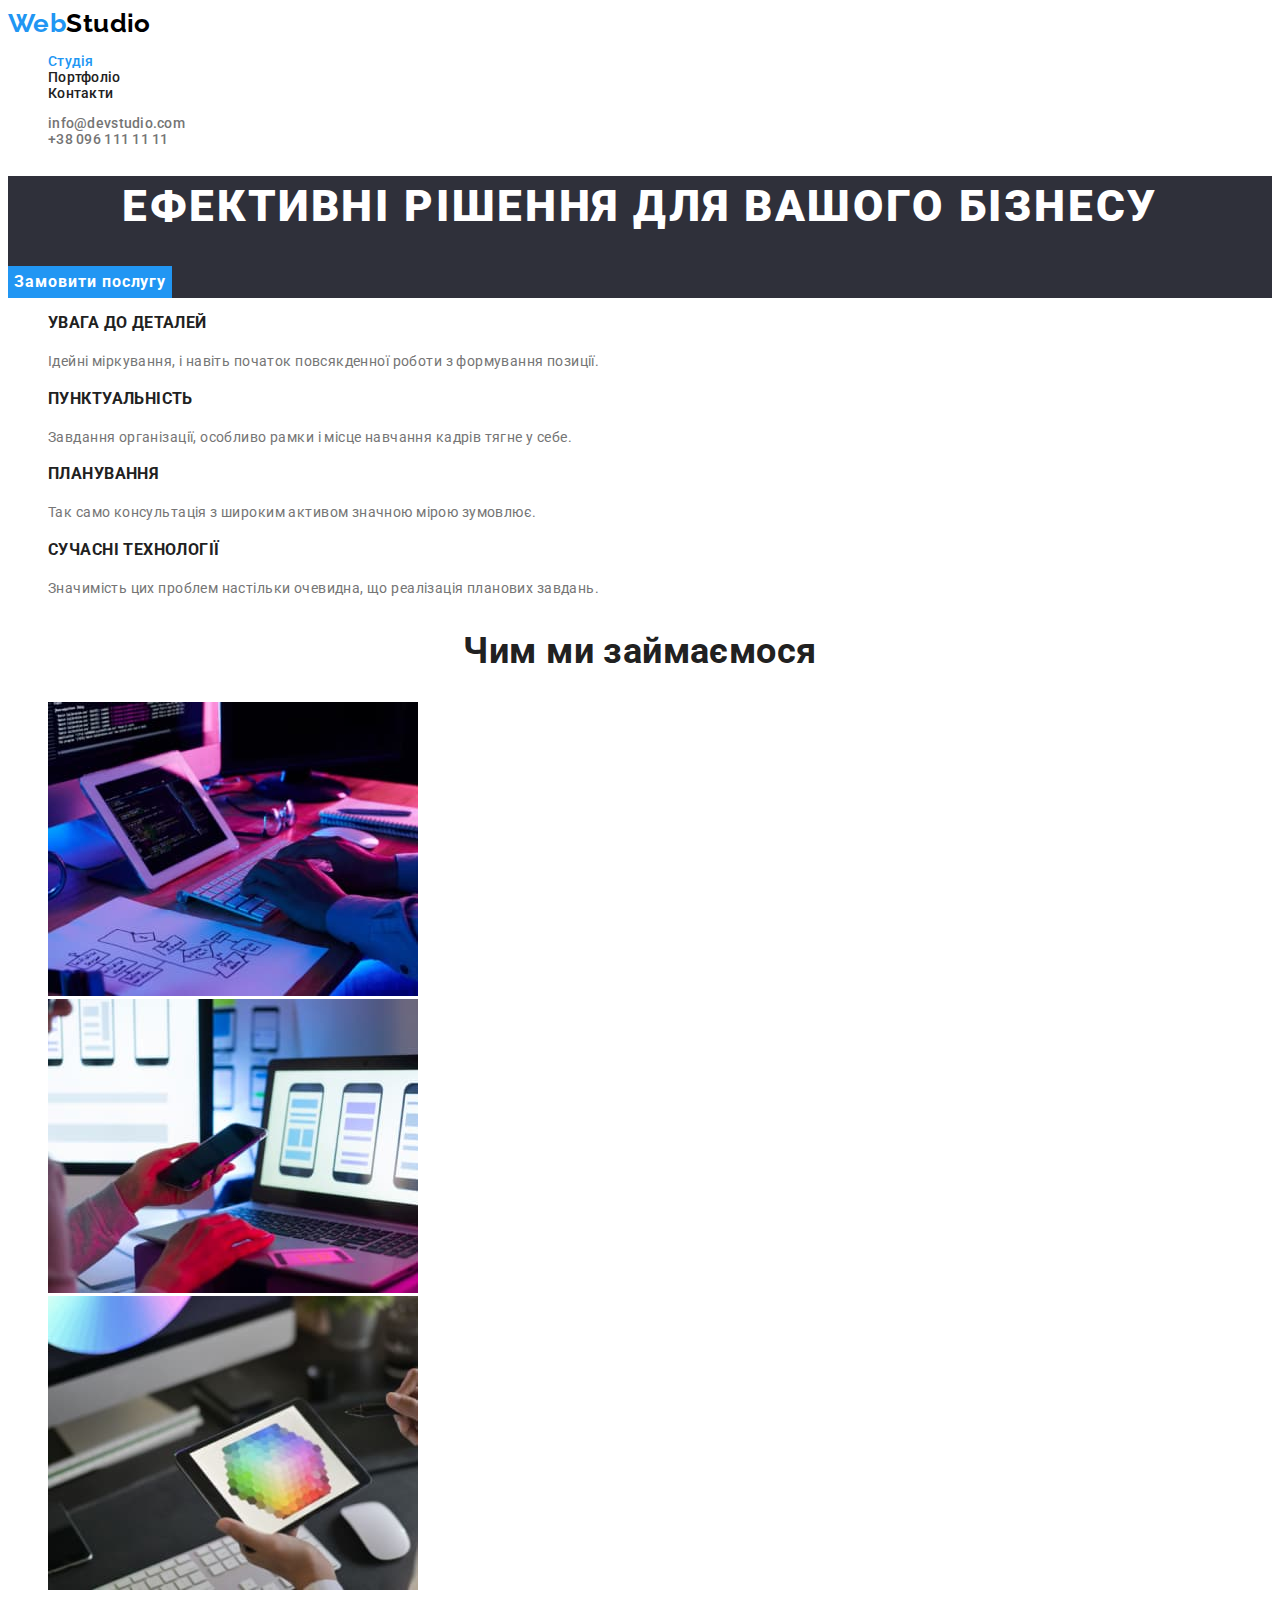
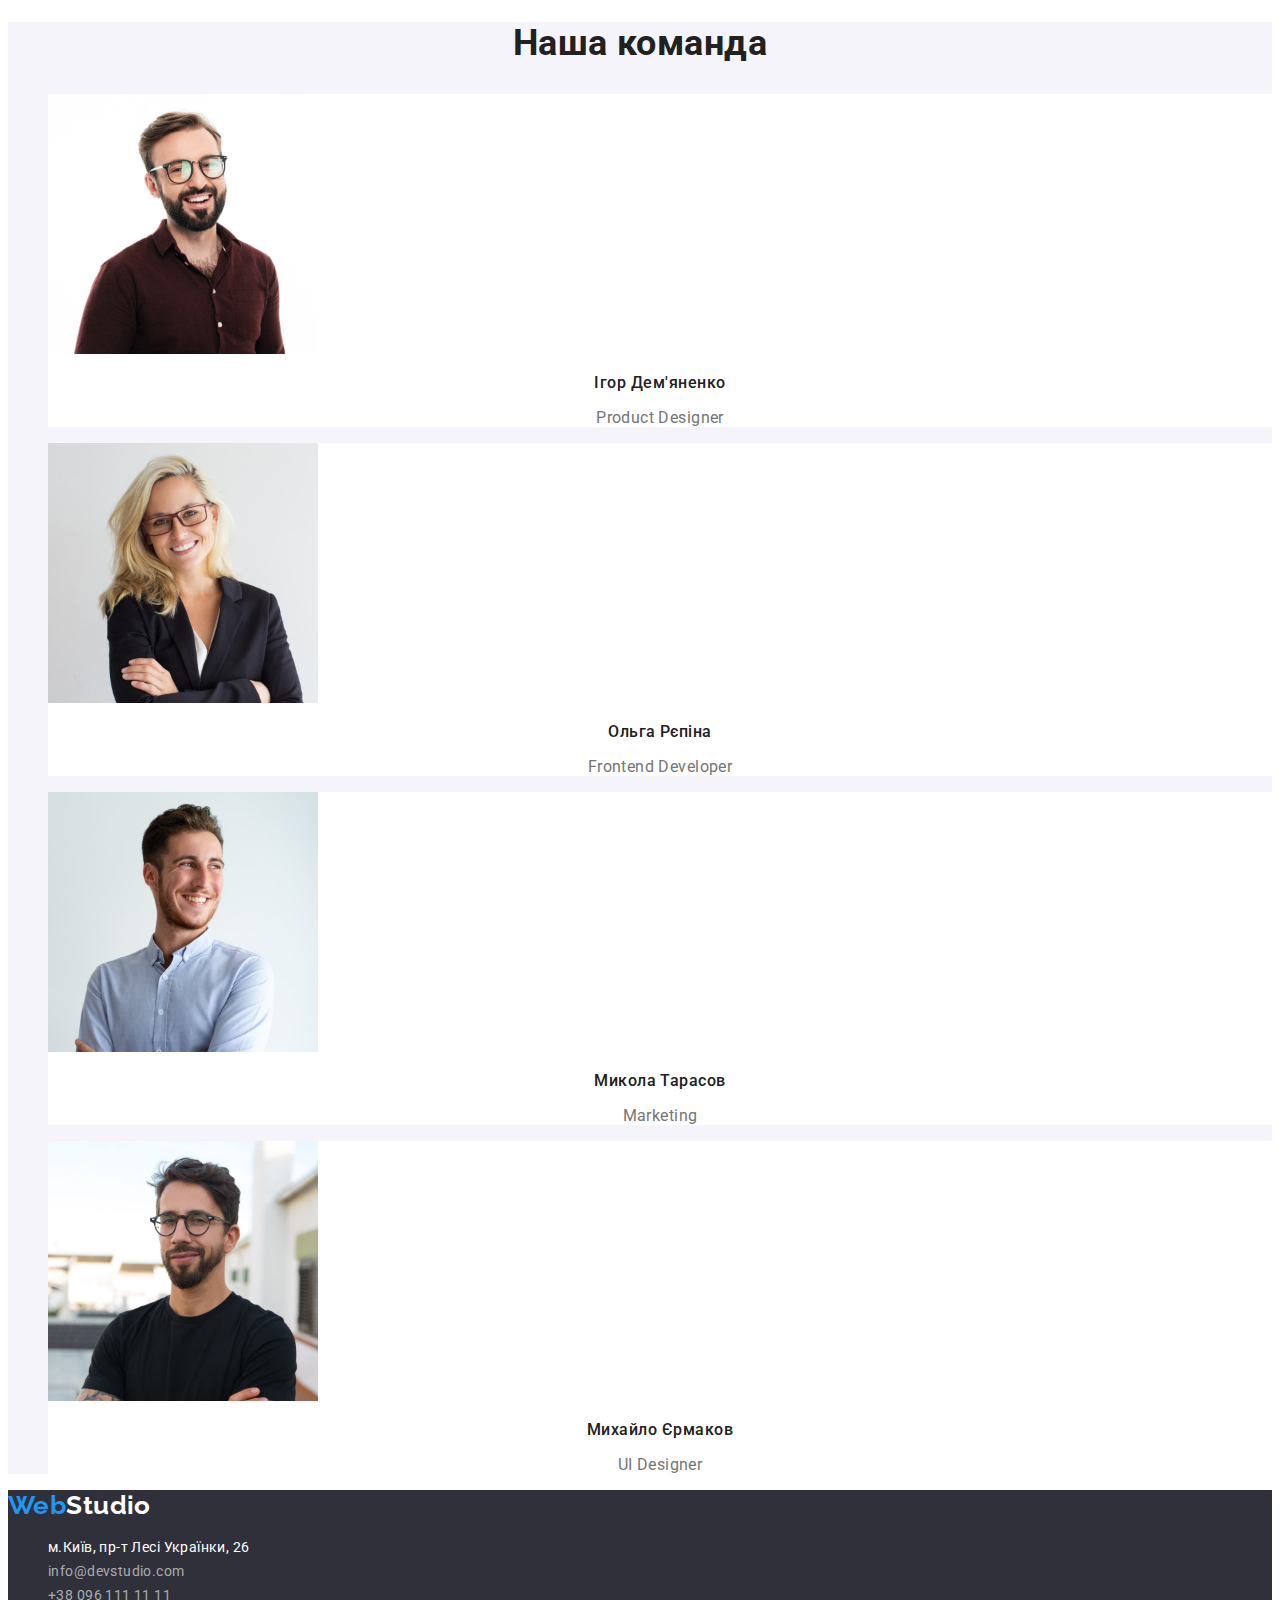
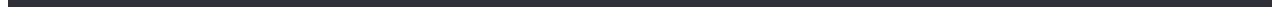
<file: index.html>
<!DOCTYPE html>
<html lang="uk">
  <head>
    <meta charset="UTF-8" />
    <meta http-equiv="X-UA-Compatible" content="IE=edge" />
    <meta name="viewport" content="width=device-width, initial-scale=1.0" />
    <title>Document</title>
    <link rel="preconnect" href="https://fonts.googleapis.com" />
    <link rel="preconnect" href="https://fonts.gstatic.com" crossorigin />
    <link
      href="https://fonts.googleapis.com/css2?family=Raleway:wght@700&family=Roboto:wght@400;500;700;900&display=swap"
      rel="stylesheet"
    />
    <link rel="stylesheet" href="./css/styles.css" />
  </head>
  <body>
    <!-- Нвігаціяя сайту -->
    <header class="page-header">
      <nav>
        <a href="./index.html" class="logo">
          <span class="accent">Web</span>Studio
        </a>
        <ul class="site-nav">
          <li><a href="./index.html" class="link current">Студія</a></li>
          <li><a href="./portfolio.html" class="link">Портфоліо</a></li>
          <li><a href="" class="link">Контакти</a></li>
        </ul>
      </nav>
      <ul class="contacts">
        <li>
          <a href="mailto:info@devstudio.com" class="link"
            >info@devstudio.com</a
          >
        </li>
        <li><a href="tel:+380961111111" class="link">+38 096 111 11 11</a></li>
      </ul>
    </header>
    <!-- Головна частина сайту -->
    <main>
      <!-- Герой -->
      <section class="hero">
        <h1 class="hero-title">Ефективні рішення для вашого бізнесу</h1>
        <button type="button" class="button primary">Замовити послугу</button>
      </section>
      <!-- Переваги -->
      <section class="section">
        <h2 class="hidden">Переваги</h2>
        <ul class="benefits">
          <li>
            <h3 class="benefits-title">УВАГА ДО ДЕТАЛЕЙ</h3>
            <p class="benefits-text">
              Ідейні міркування, і навіть початок повсякденної роботи з
              формування позиції.
            </p>
          </li>
          <li>
            <h3 class="benefits-title">ПУНКТУАЛЬНІСТЬ</h3>
            <p class="benefits-text">
              Завдання організації, особливо рамки і місце навчання кадрів тягне
              у себе.
            </p>
          </li>
          <li>
            <h3 class="benefits-title">ПЛАНУВАННЯ</h3>
            <p class="benefits-text">
              Так само консультація з широким активом значною мірою зумовлює.
            </p>
          </li>
          <li>
            <h3 class="benefits-title">СУЧАСНІ ТЕХНОЛОГІЇ</h3>
            <p class="benefits-text">
              Значимість цих проблем настільки очевидна, що реалізація планових
              завдань.
            </p>
          </li>
        </ul>
      </section>
      <!-- Наші можливості -->
      <section class="section">
        <h2 class="section-title">Чим ми займаємося</h2>
        <ul class="list">
          <li>
            <img
              src="./images/box1.jpg"
              alt="процес"
              width="370"
              height="294"
            />
          </li>
          <li>
            <img
              src="./images/box2.jpg"
              alt="процес"
              width="370"
              height="294"
            />
          </li>
          <li>
            <img
              src="./images/box3.jpg"
              alt="процес"
              width="370"
              height="294"
            />
          </li>
        </ul>
      </section>
      <!-- Наша команда -->
      <section class="section team">
        <h2 class="section-title">Наша команда</h2>
        <ul class="workers">
          <li class="cards">
            <img
              src="./images/team_1.jpg"
              alt="Працівник"
              width="270"
              height="260"
            />
            <h3 class="workers-title">Ігор Дем'яненко</h3>
            <p class="workers-profession">Product Designer</p>
          </li>
          <li class="cards">
            <img
              src="./images/team_2.jpg"
              alt="Працівник"
              width="270"
              height="260"
            />
            <h3 class="workers-title">Ольга Рєпіна</h3>
            <p class="workers-profession">Frontend Developer</p>
          </li>
          <li class="cards">
            <img
              src="./images/team_3.jpg"
              alt="Працівник"
              width="270"
              height="260"
            />
            <h3 class="workers-title">Микола Тарасов</h3>
            <p class="workers-profession">Marketing</p>
          </li>
          <li class="cards">
            <img
              src="./images/team_4.jpg"
              alt="Працівник"
              width="270"
              height="260"
            />
            <h3 class="workers-title">Михайло Єрмаков</h3>
            <p class="workers-profession">UI Designer</p>
          </li>
        </ul>
      </section>
    </main>
    <!-- Підвал -->
    <footer class="footer">
      <a href="./index.html" class="footer-logo">
        <span class="accent">Web</span>Studio
      </a>
      <address>
        <ul class="communication">
          <li>
            <a href="" class="addres">м.Київ, пр-т Лесі Українки, 26</a>
          </li>
          <li>
            <a href="mailto:info@devstudio.com" class="contacts"
              >info@devstudio.com</a
            >
          </li>
          <li>
            <a href="tel:+380961111111" class="contacts">+38 096 111 11 11</a>
          </li>
        </ul>
      </address>
    </footer>
  </body>
</html>
</file>
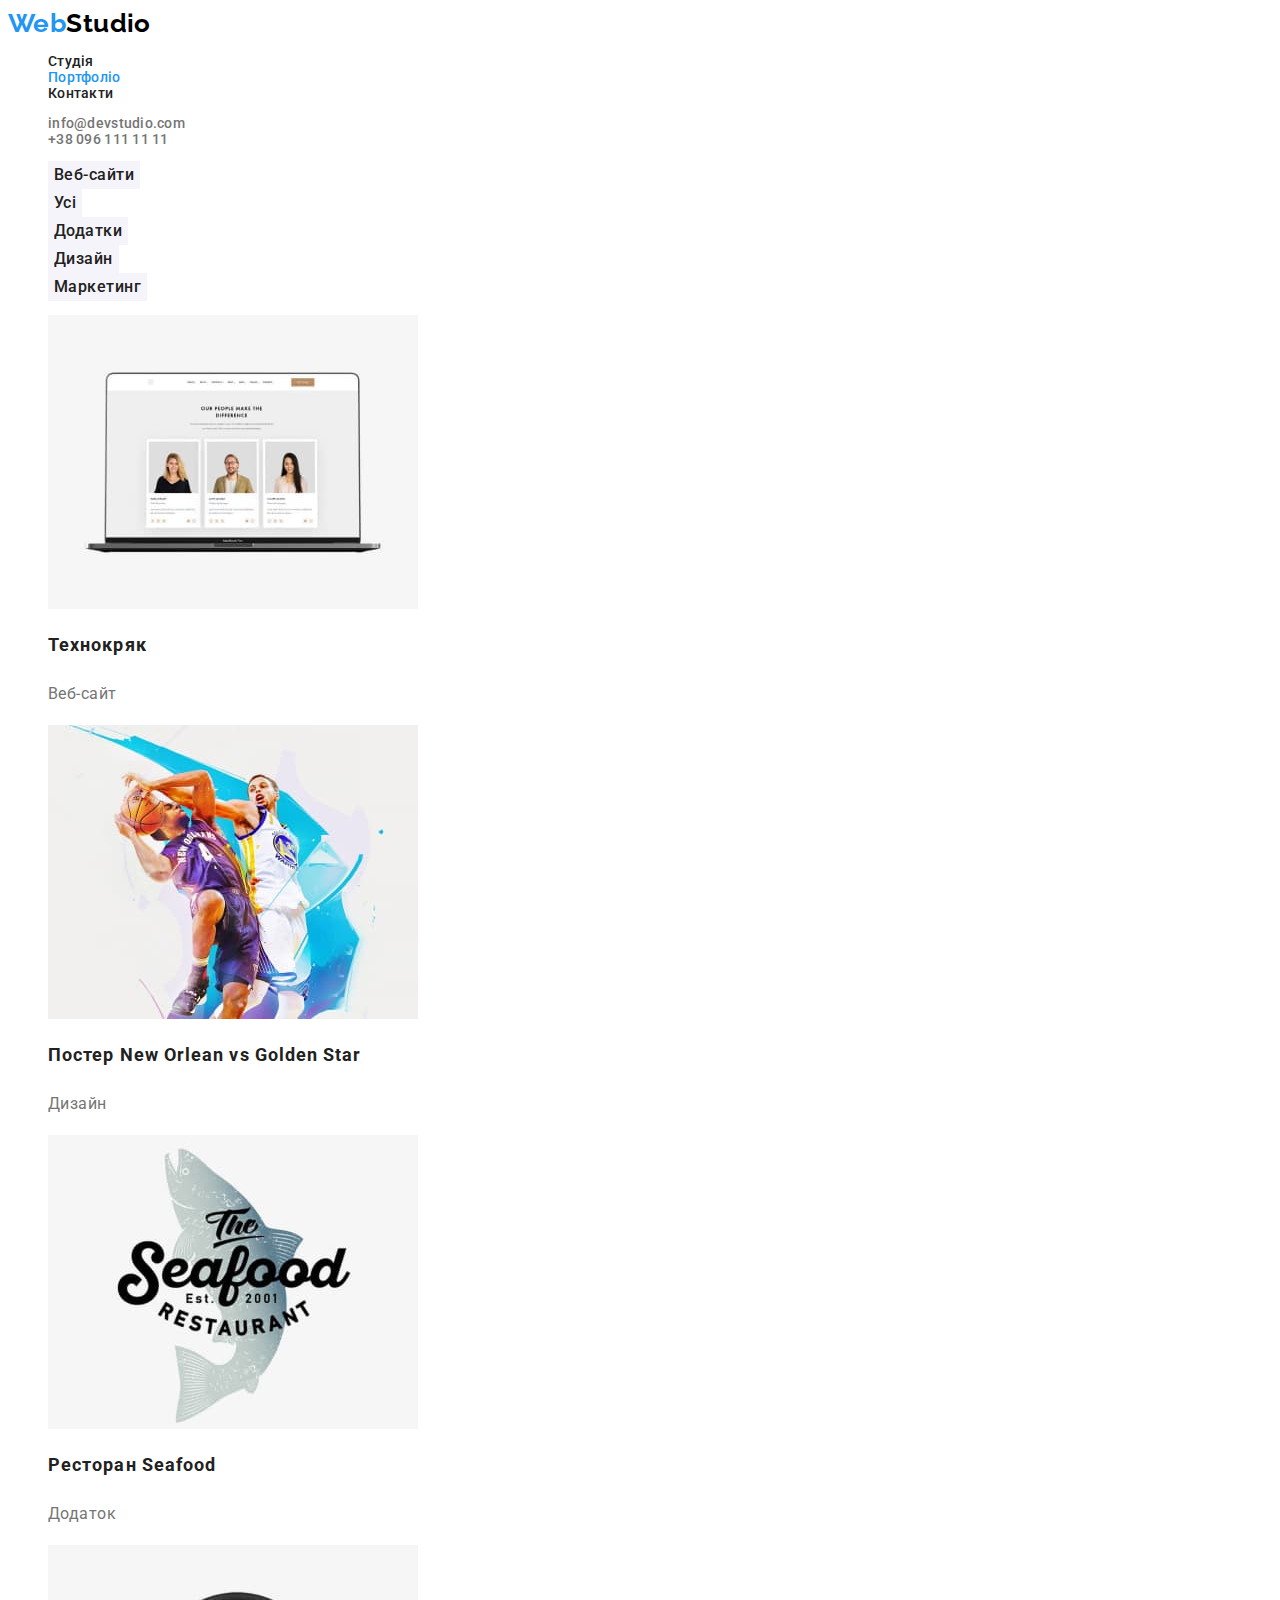
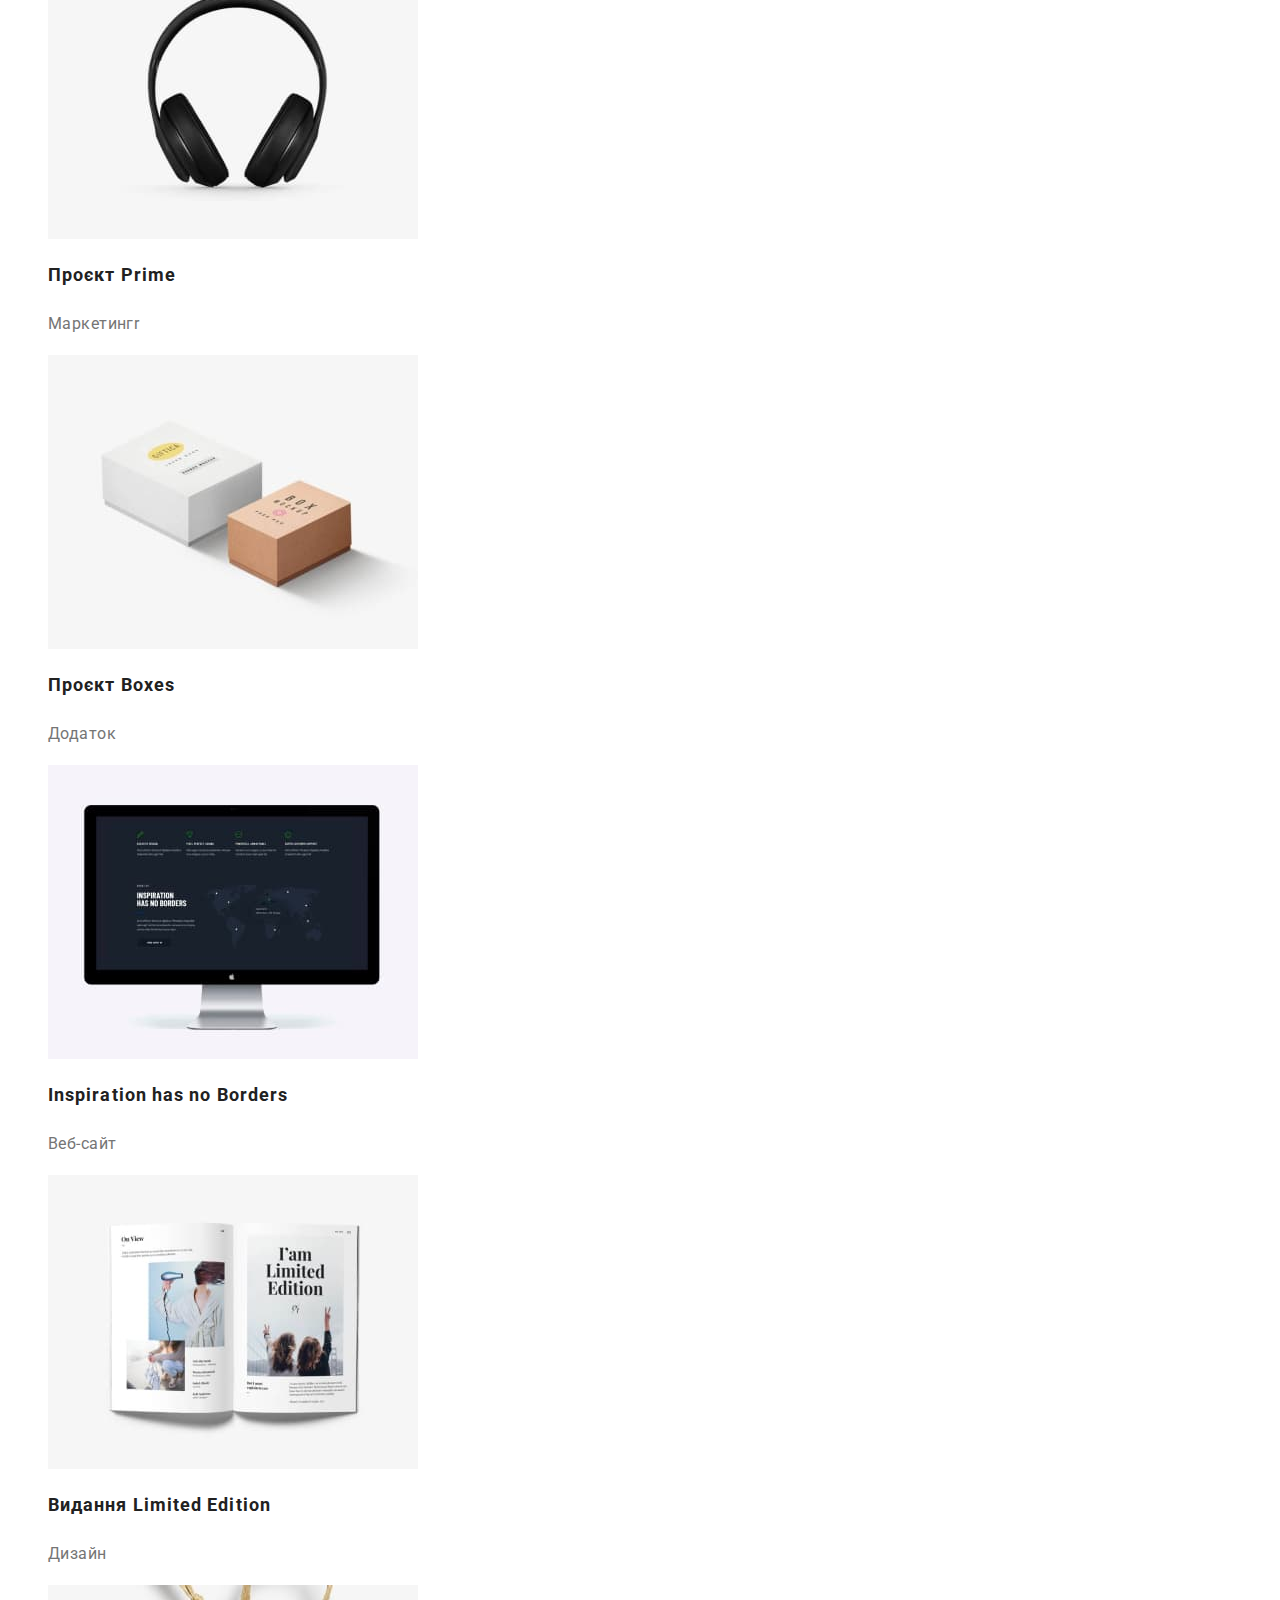
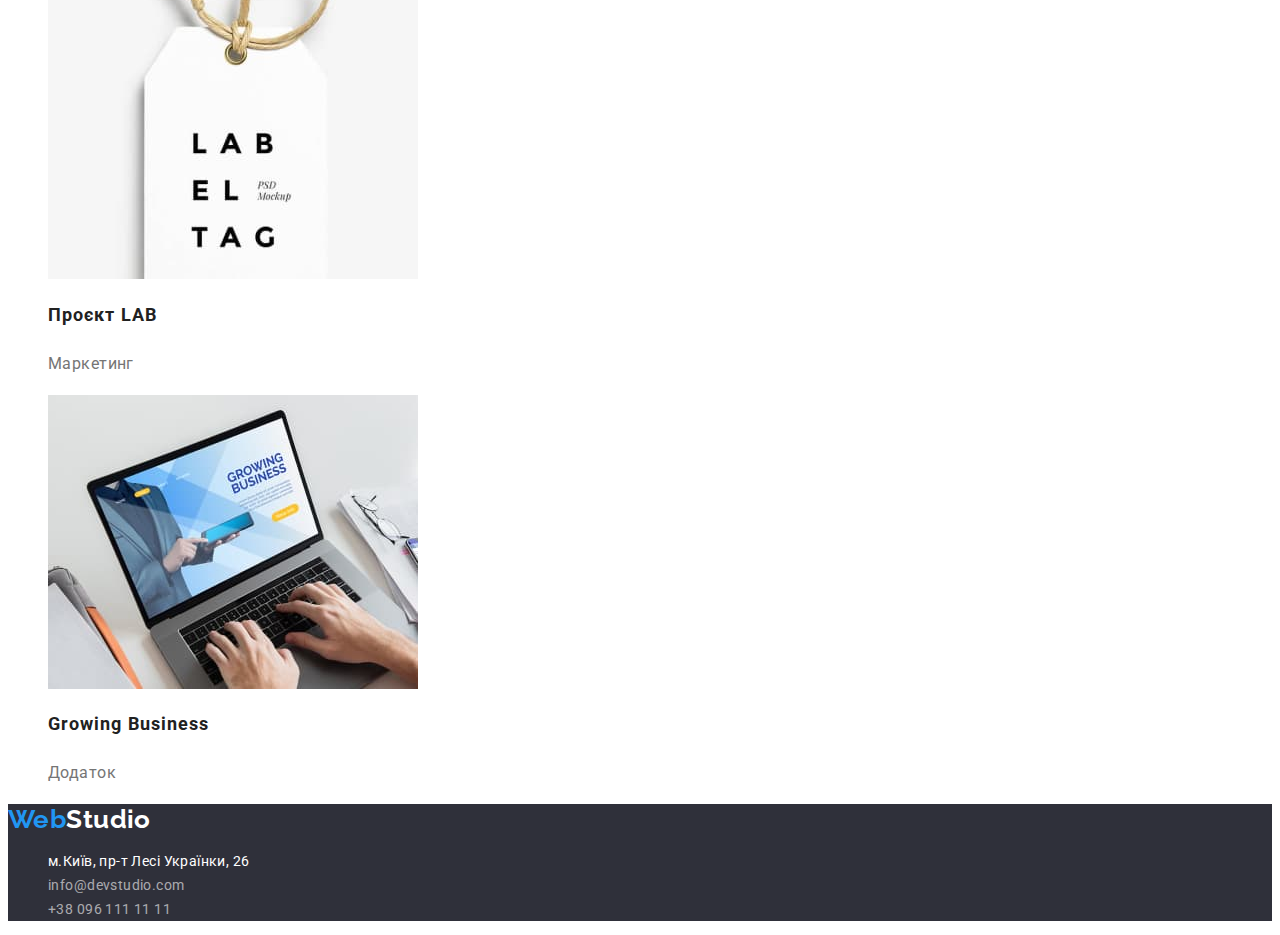
<file: portfolio.html>
<!DOCTYPE html>
<html lang="uk">
  <head>
    <meta charset="UTF-8" />
    <meta http-equiv="X-UA-Compatible" content="IE=edge" />
    <meta name="viewport" content="width=device-width, initial-scale=1.0" />
    <title>Document</title>
    <link
      href="https://fonts.googleapis.com/css2?family=Raleway:wght@700&family=Roboto:wght@400;500;700;900&display=swap"
      rel="stylesheet"
    />
    <link rel="stylesheet" href="./css/styles.css" />
  </head>
  <body>
    <!-- Нвігаціяя сайту -->
    <header class="page-header">
      <nav>
        <a href="./index.html" class="logo">
          <span class="accent">Web</span>Studio
        </a>
        <ul class="site-nav">
          <li><a href="./index.html" class="link">Студія</a></li>
          <li><a href="./portfolio.html" class="link current">Портфоліо</a></li>
          <li><a href="" class="link">Контакти</a></li>
        </ul>
      </nav>
      <ul class="contacts">
        <li>
          <a href="mailto:info@devstudio.com" class="link"
            >info@devstudio.com</a
          >
        </li>
        <li><a href="tel:+380961111111" class="link">+38 096 111 11 11</a></li>
      </ul>
    </header>
    <main>
      <!-- Наші проєкти -->
      <section>
        <h1 class="hidden">Наші проєкти</h1>
        <ul class="btn">
          <li>
            <button type="button" class="button secondary">Веб-сайти</button>
          </li>
          <li><button type="button" class="button secondary">Усі</button></li>
          <li>
            <button type="button" class="button secondary">Додатки</button>
          </li>
          <li>
            <button type="button" class="button secondary">Дизайн</button>
          </li>
          <li>
            <button type="button" class="button secondary">Маркетинг</button>
          </li>
        </ul>
        <ul class="projects">
          <li>
            <img
              src="./images/project1.jpg"
              alt="Проєкт"
              width="370"
              height="294"
            />
            <h2 class="projects-title">Технокряк</h2>
            <p class="projects-text">Веб-сайт</p>
          </li>
          <li>
            <img
              src="./images/project2.jpg"
              alt="Проєкт"
              width="370"
              height="294"
            />
            <h2 class="projects-title">Постер New Orlean vs Golden Star</h2>
            <p class="projects-text">Дизайн</p>
          </li>
          <li>
            <img src="./images/project3.jpg" alt="" width="370" height="294" />
            <h2 class="projects-title">Ресторан Seafood</h2>
            <p class="projects-text">Додаток</p>
          </li>
          <li>
            <img
              src="./images/project4.jpg"
              alt="Працівник"
              width="370"
              height="294"
            />
            <h2 class="projects-title">Проєкт Prime</h2>
            <p class="projects-text">Маркетингr</p>
          </li>
          <li>
            <img
              src="./images/project5.jpg"
              alt="Працівник"
              width="370"
              height="294"
            />
            <h2 class="projects-title">Проєкт Boxes</h2>
            <p class="projects-text">Додаток</p>
          </li>
          <li>
            <img
              src="./images/project6.jpg"
              alt="Працівник"
              width="370"
              height="294"
            />
            <h2 class="projects-title">Inspiration has no Borders</h2>
            <p class="projects-text">Веб-сайт</p>
          </li>
          <li>
            <img
              src="./images/project7.jpg"
              alt="Працівник"
              width="370"
              height="294"
            />
            <h2 class="projects-title">Видання Limited Edition</h2>
            <p class="projects-text">Дизайн</p>
          </li>
          <li>
            <img
              src="./images/project8.jpg"
              alt="Працівник"
              width="370"
              height="294"
            />
            <h2 class="projects-title">Проєкт LAB</h2>
            <p class="projects-text">Маркетинг</p>
          </li>
          <li>
            <img
              src="./images/project9.jpg"
              alt="Працівник"
              width="370"
              height="294"
            />
            <h2 class="projects-title">Growing Business</h2>
            <p class="projects-text">Додаток</p>
          </li>
        </ul>
      </section>
    </main>
    <!-- Підвал -->
    <footer class="footer">
      <a href="./index.html" class="footer-logo">
        <span class="accent">Web</span>Studio
      </a>
      <address>
        <ul class="communication">
          <li>
            <a href="" class="addres">м.Київ, пр-т Лесі Українки, 26</a>
          </li>
          <li>
            <a href="mailto:info@devstudio.com" class="contacts"
              >info@devstudio.com</a
            >
          </li>
          <li>
            <a href="tel:+380961111111" class="contacts">+38 096 111 11 11</a>
          </li>
        </ul>
      </address>
    </footer>
  </body>
</html>
</file>
<file: css/styles.css>
:root {
  --primary-text-color: #212121;
  --secondary-text-color: #757575;
  --accent-color: #2196f3;
  --primary-white-color: #ffffff;
  --secondary-bg-color: #f5f4fa;
  --tertiary-bg-colo: #2f303a;
  --primary-black-color: #000000;
}

body {
  background-color: var(--primary-white-color);
  color: var(--primary-text-color);
  font-family: "Roboto", sans-serif;
  font-size: 14px;
  letter-spacing: 0.03em;
}
.hidden {
  position: absolute;
  white-space: nowrap;
  width: 1px;
  height: 1px;
  overflow: hidden;
  border: 0;
  padding: 0;
  clip: rect(0 0 0 0);
  clip-path: inset(50%);
  margin: -1px;
}
/* ul {
  list-style: none;
} */
/* a {
  text-decoration: none;
} */

/* ---------------Нвігаціяя сайту---------------*/
.site-nav {
  list-style: none;
}

.accent {
  color: var(--accent-color);
}
.logo {
  text-decoration: none;
  font-family: "Raleway";
  font-weight: 700;
  font-size: 26px;
  line-height: calc(31 / 26);
  color: var(--primary-black-color);
}
.link {
  text-decoration: none;
}

.site-nav .link {
  font-weight: 500;
  line-height: calc(16 / 14);
  letter-spacing: 0.02em;
  color: var(--primary-text-color);
}

.site-nav .link:hover,
.site-nav .link:focus {
  color: var(--accent-color);
}
.site-nav .link.current {
  color: var(--accent-color);
}
/* ---------------Контакти ---------------*/

.contacts {
  list-style: none;
}

.contacts .link {
  font-weight: 500;
  line-height: calc(16 / 14);
  letter-spacing: 0.02em;
  color: var(--secondary-text-color);
}

.contacts .link:hover,
.contacts .link:focus {
  color: var(--accent-color);
}
/* ---------------Герой ---------------*/
.hero {
  background-color: var(--tertiary-bg-colo);
}
.hero-title {
  font-weight: 900;
  font-size: 44px;
  line-height: calc(60 / 44);
  text-align: center;
  letter-spacing: 0.06em;
  text-transform: uppercase;
  color: var(--primary-white-color);
}

/* ---------------Section ---------------*/

.section-title {
  font-weight: 700;
  font-size: 36px;
  line-height: calc(42 / 36);
  text-align: center;
  color: var(--primary-text-color);
}

/*--------------- Benefits--------------- */
.benefits {
  list-style: none;
}
.benefits-title {
  font-weight: 700;
  line-height: calc(16 / 14);
  text-transform: uppercase;
  color: var(--primary-text-color);
}

.benefits-text {
  line-height: calc(24 / 14);
  color: var(--secondary-text-color);
}
.list {
  list-style: none;
}
/*--------------- Our team ---------------*/
.workers {
  list-style: none;
}
.team {
  background-color: var(--secondary-bg-color);
}

.cards {
  background-color: var(--primary-white-color);
}

.workers-title {
  font-weight: 500;
  font-size: 16px;
  line-height: calc(19 / 16);
  text-align: center;
  letter-spacing: 0.03em;
  color: var(--primary-text-color);
}

.workers-profession {
  font-size: 16px;
  line-height: calc(19 / 16);
  text-align: center;
  color: var(--secondary-text-color);
}

/*--------------- Підвал ---------------*/
.communication {
  list-style: none;
}
.footer {
  background-color: var(--tertiary-bg-colo);
}
.footer-logo {
  text-decoration: none;
  font-family: "Raleway";
  font-weight: 700;
  font-size: 26px;
  line-height: calc(31 / 26);
  color: var(--primary-white-color);
}
.communication .addres {
  line-height: calc(24 / 14);
  color: var(--primary-white-color);
}
.addres {
  font-style: normal;
  text-decoration: none;
}
.communication .contacts {
  text-decoration: none;
  line-height: calc(24 / 14);
  color: rgba(255, 255, 255, 0.6);
}
.communication .contacts:hover,
.communication .contacts:focus {
  color: var(--accent-color);
}
.contacts{
  font-style: normal;
}
/* ---------------ButtonS--------------- */
.button {
  font-family: inherit;
  font-style: normal;
  font-weight: 700;
  cursor: pointer;
  color: var(--primary-text-color);
  background-color: var(--primary-white-color);
  border: 0;
}

.button.primary {
  color: var(--primary-white-color);
  background-color: var(--accent-color);
  font-family: "Roboto";
  font-style: normal;
  font-weight: 700;
  font-size: 16px;
  line-height: calc(30 / 16);
  display: flex;
  align-items: center;
  text-align: center;
  letter-spacing: 0.06em;
}

.button.secondary {
  font-weight: 500;
  font-size: 16px;
  line-height: calc(26 / 16);
  text-align: center;
  letter-spacing: 0.03em;
  color: var(--primary-text-color);
  background-color: var(--secondary-bg-color);
}
.button.secondary:hover,
.button.secondary:focus {
  color: var(--primary-white-color);
  background-color: var(--accent-color);
}
/*--------------- Портфоліо--------------- */

.projects {
  list-style: none;
}
.btn {
  list-style: none;
}

.projects-title {
  font-weight: 700;
  font-size: 18px;
  line-height: calc(36 / 18);
  letter-spacing: 0.06em;
  color: var(--primary-text-color);
}
.projects-text {
  font-size: 16px;
  line-height: calc(30 / 16);
  color: var(--secondary-text-color);
}
</file>
